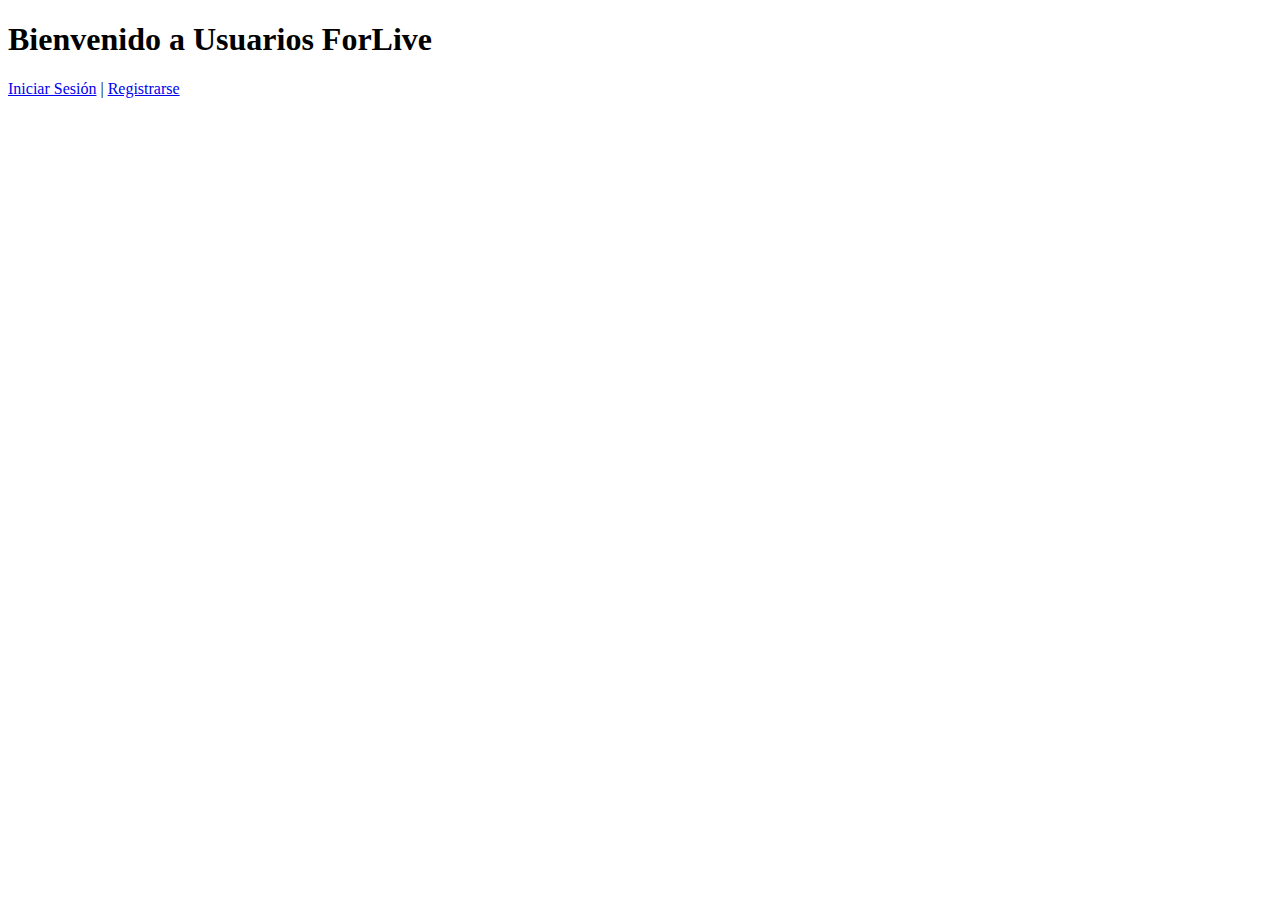
<file: index.html>
<!DOCTYPE html>
<html lang="en">
<head>
    <meta charset="UTF-8">
    <meta name="viewport" content="width=device-width, initial-scale=1.0">
    <title>Usuarios ForLive</title>
</head>
<body>
    <h1>Bienvenido a Usuarios ForLive</h1>
    <a id="inicio_sesion" href="login.php">Iniciar Sesión</a> | 
    <a id="registro" href="registro.php">Registrarse</a>
</body>
</html>
</file>
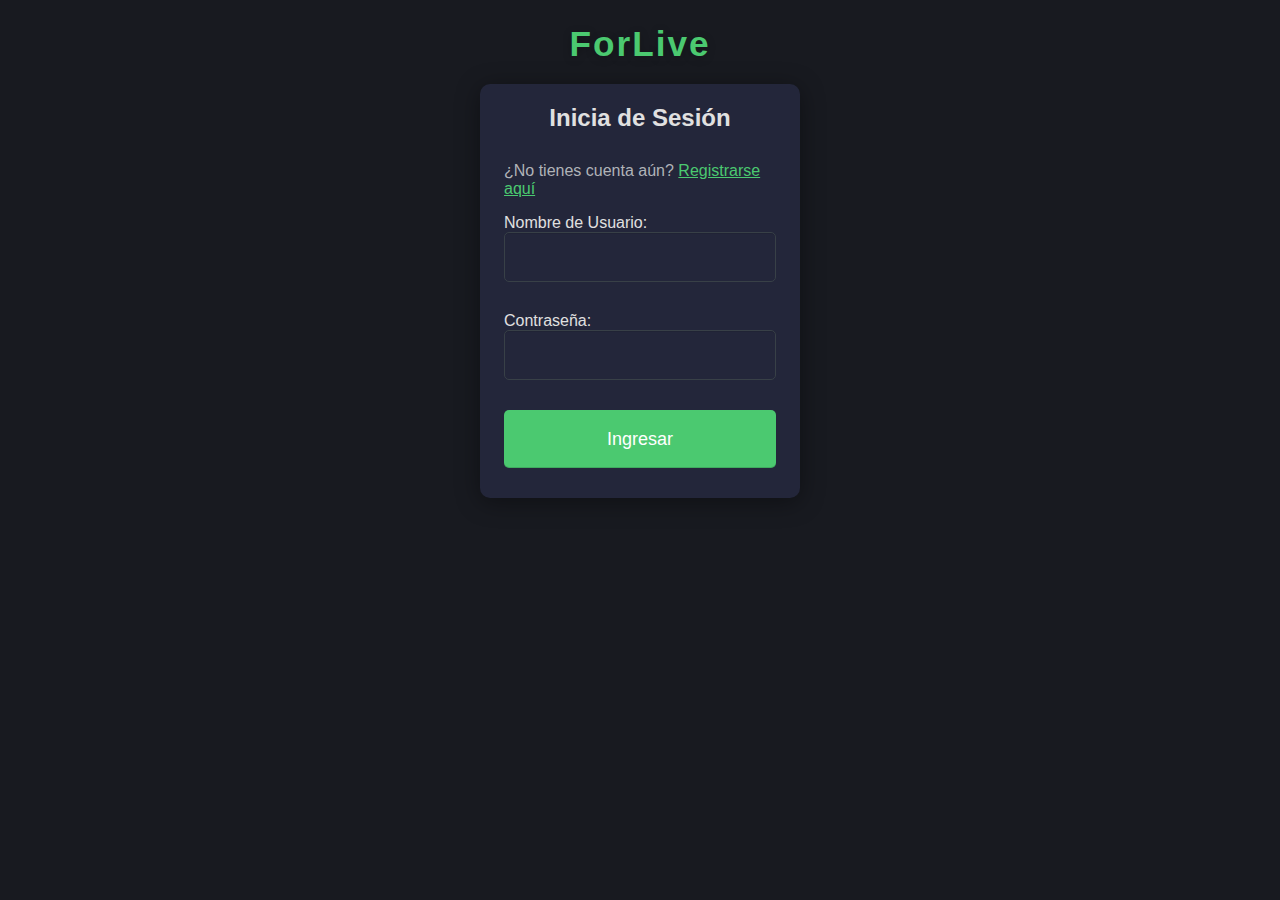
<file: Inicio de Seción.html>
<!DOCTYPE html>
<html lang="es">
<head>
    <meta charset="UTF-8">
    <meta name="viewport" content="width=device-width, initial-scale=1.0">
    <title>Iniciar Sesión</title>
    <link rel="stylesheet" href="css/diseño.css">
</head>
<body>
    <header>
        <h1>ForLive</h1>
    </header>
    <div class="container">
        <h2>Inicia de Sesión</h2>
        <p>¿No tienes cuenta aún? <a id="registro" href="Registro.html">Registrarse aquí</a></p>
        <form action="login.php" method="POST">
            Nombre de Usuario: <input type="text" name="identificador" required><br>
            Contraseña: <input type="password" name="password" required><br>
            <input id="button" type="submit" value="Ingresar">
        </form>
    </div>
</body>
</html>
</file>
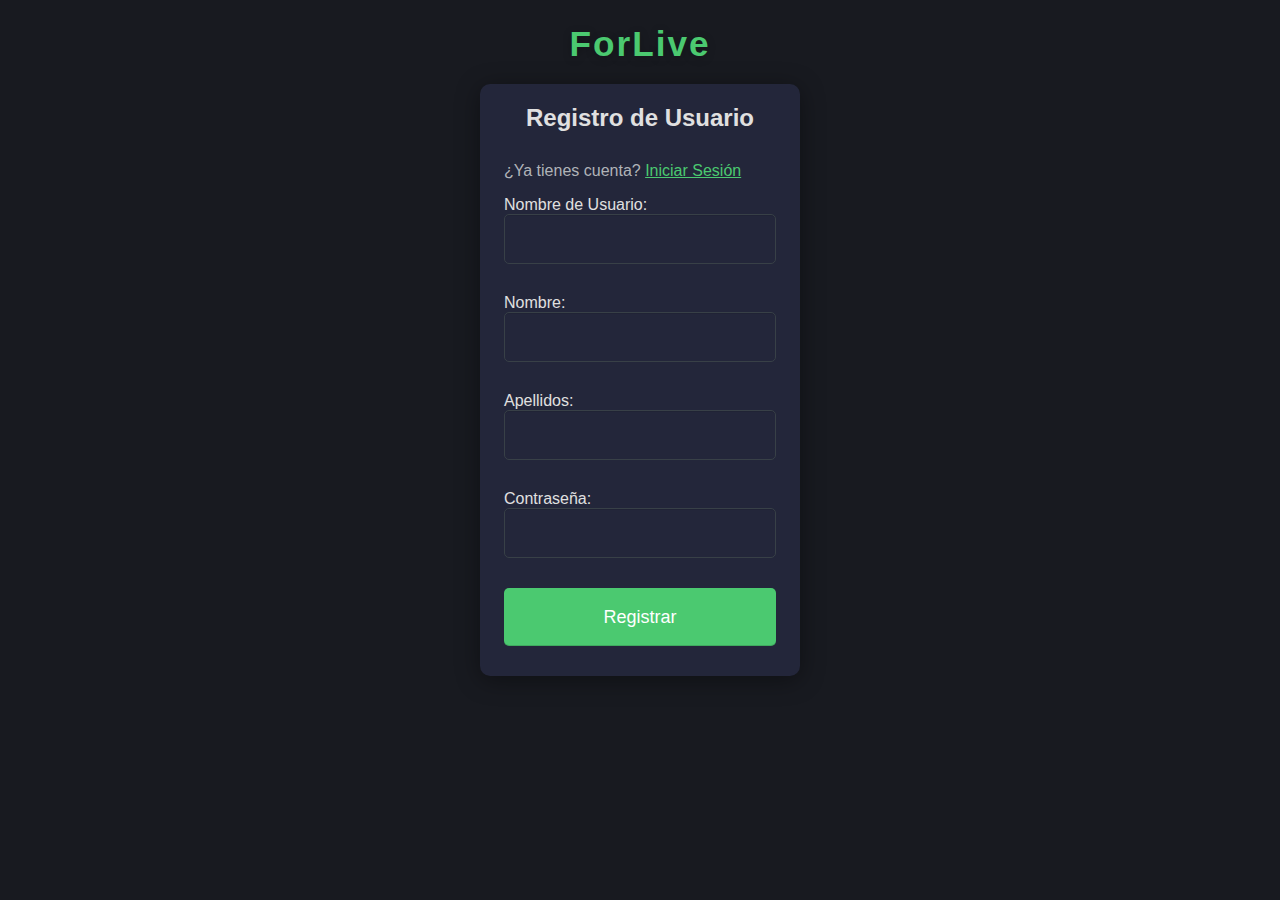
<file: Registro.html>
<!DOCTYPE html>
<html lang="es">
<head>
    <meta charset="UTF-8">
    <meta name="viewport" content="width=device-width, initial-scale=1.0">
    <title>Registro de Usuario</title>
    <link rel="stylesheet" href="css/diseño.css">
</head>
<body>
    <header>
        <h1>ForLive</h1>
    </header>
    <div class="container">
        <h2>Registro de Usuario</h2>
        <p>¿Ya tienes cuenta? <a id="login" href="Inicio de Seción.html">Iniciar Sesión</a></p>
        <form action="registro.php" method="POST">
            Nombre de Usuario: <input type="text" name="identificador" required><br>
            Nombre: <input type="text" name="nombre" required><br>
            Apellidos: <input type="text" name="apellidos" required><br>
            Contraseña: <input type="password" name="password" required><br>
            <input id="button" type="submit" value="Registrar">
        </form>
    </div>
</body>
</html>
</file>
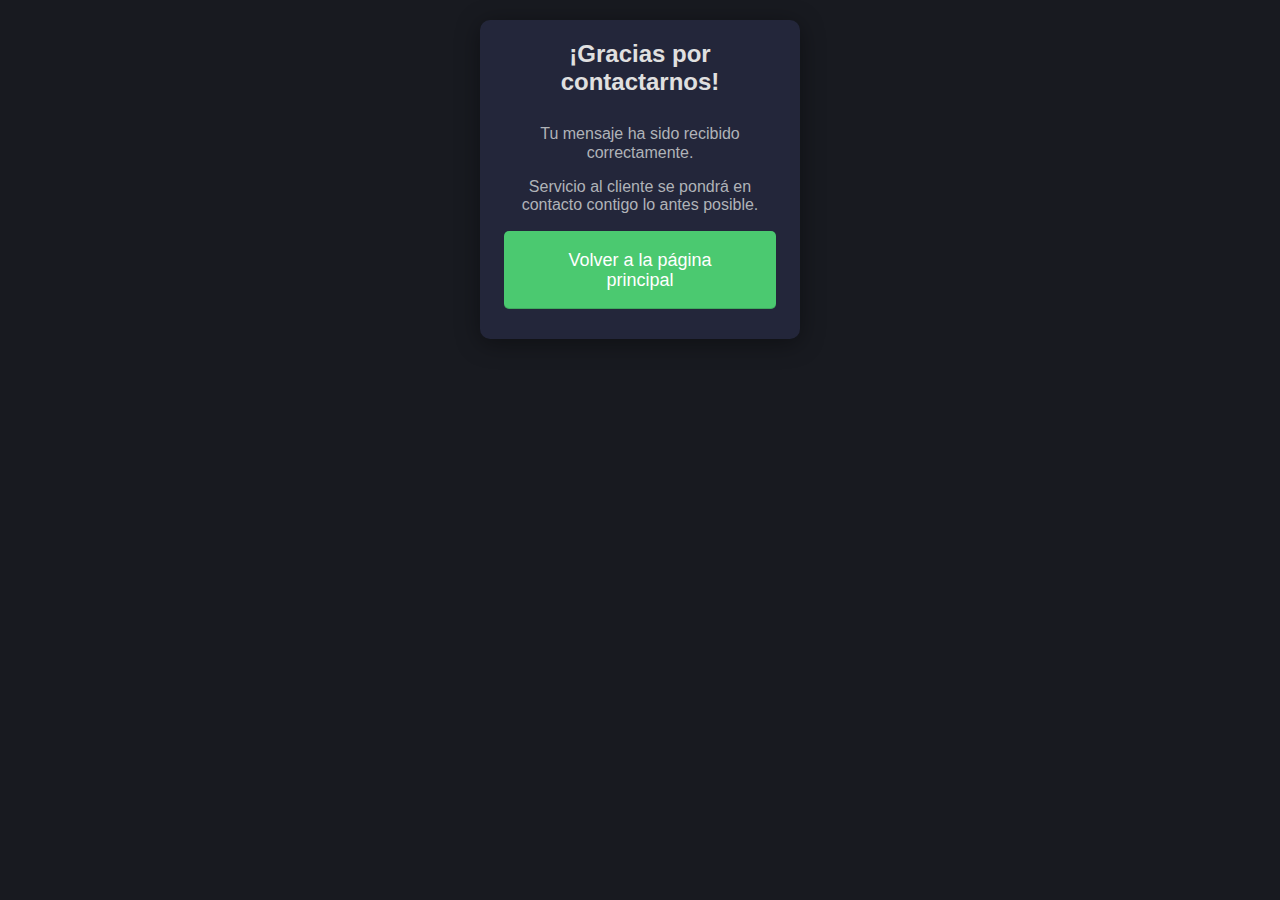
<file: html/Gracias.html>
<!DOCTYPE html>
<html lang="es">
<head>
    <meta charset="UTF-8">
    <meta name="viewport" content="width=device-width, initial-scale=1.0">
    <title>¡Gracias por Contactar!</title>
    <link rel="stylesheet" href="../css/normalize.css">
    <link rel="stylesheet" href="../css/diseño.css">
</head>
<body>
    <div class="container" style="text-align:center;">
        <h2>¡Gracias por contactarnos!</h2>
        <p>Tu mensaje ha sido recibido correctamente.</p>
        <p>Servicio al cliente se pondrá en contacto contigo lo antes posible.</p>
        <button id="button" onclick="window.location.href='Inicio.html'">Volver a la página principal</button>
</file>
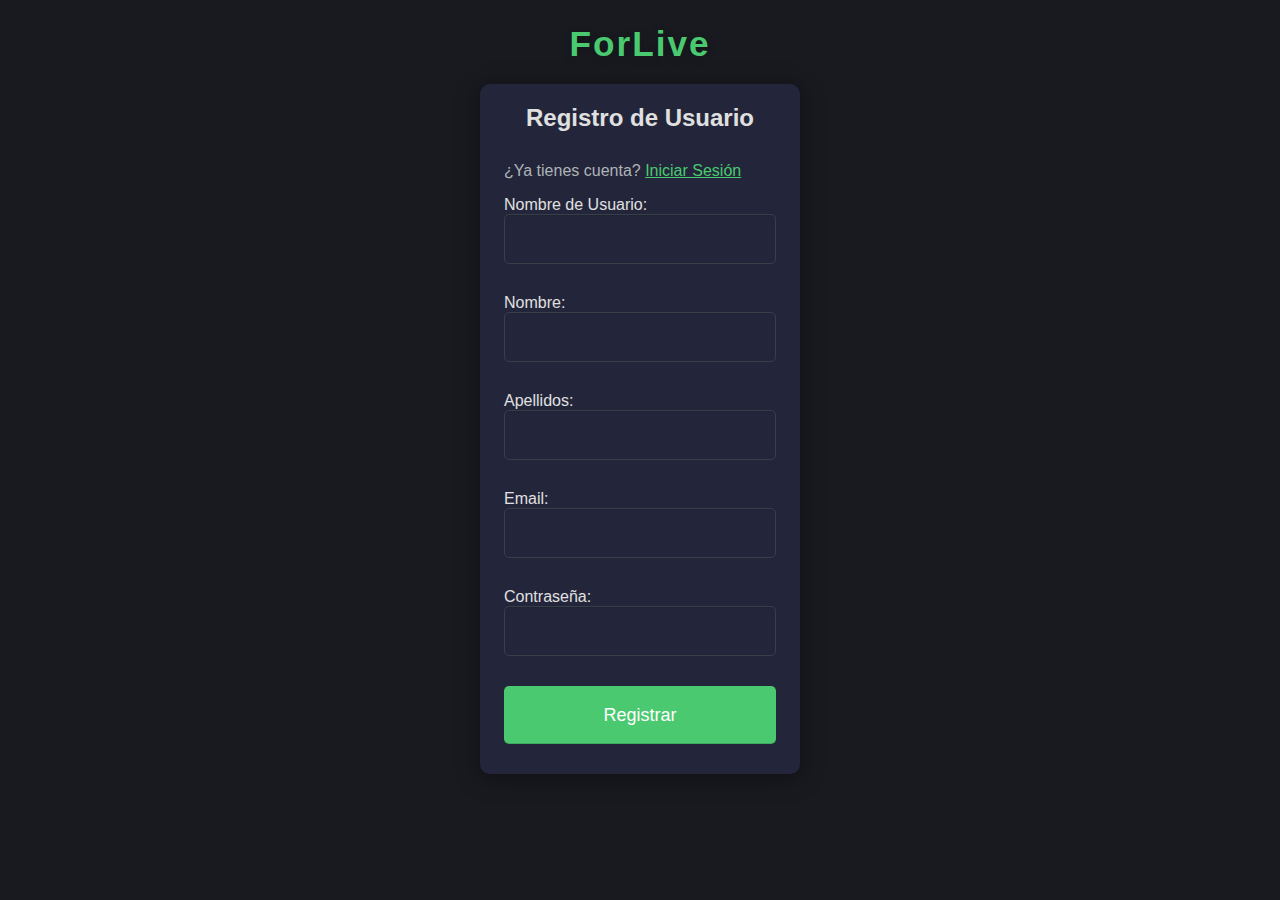
<file: html/Registro.html>
<!DOCTYPE html>
<html lang="es">
<head>
    <meta charset="UTF-8">
    <meta name="viewport" content="width=device-width, initial-scale=1.0">
    <title>Registro de Usuario</title>
    <link rel="stylesheet" href="../css/diseño.css">
</head>
<body>
    <header>
        <h1>ForLive</h1>
    </header>
    <div class="container">
        <h2>Registro de Usuario</h2>
        <p>¿Ya tienes cuenta? <a id="login" href="Inicio de Seción.html">Iniciar Sesión</a></p>
        <form action="../php/registro.php" method="POST">
            Nombre de Usuario: <input type="text" name="identificador" required><br>
            Nombre: <input type="text" name="nombre" required><br>
            Apellidos: <input type="text" name="apellidos" required><br>
            Email: <input type="email" name="email" required><br>
            Contraseña: <input type="password" name="password" required><br>
            <input id="button" type="submit" value="Registrar">
        </form>
    </div>
</body>
</html>
</file>
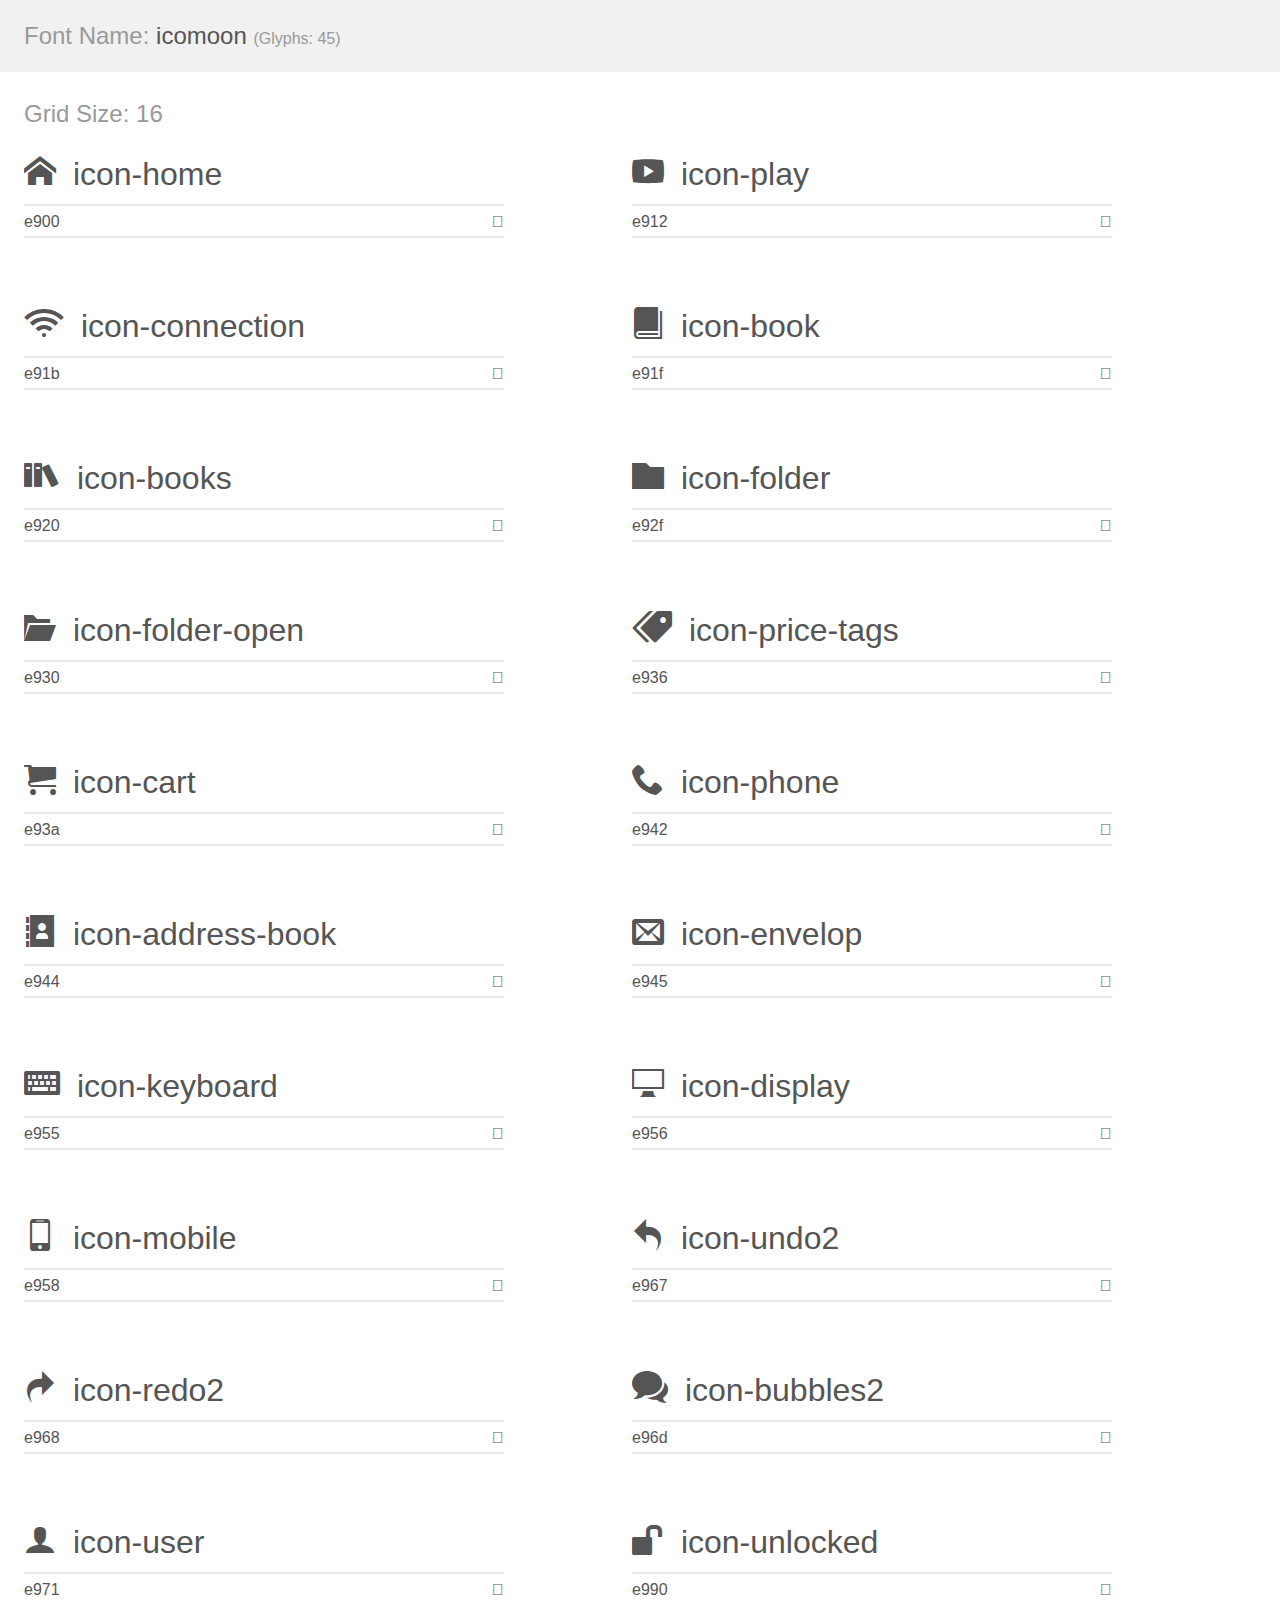
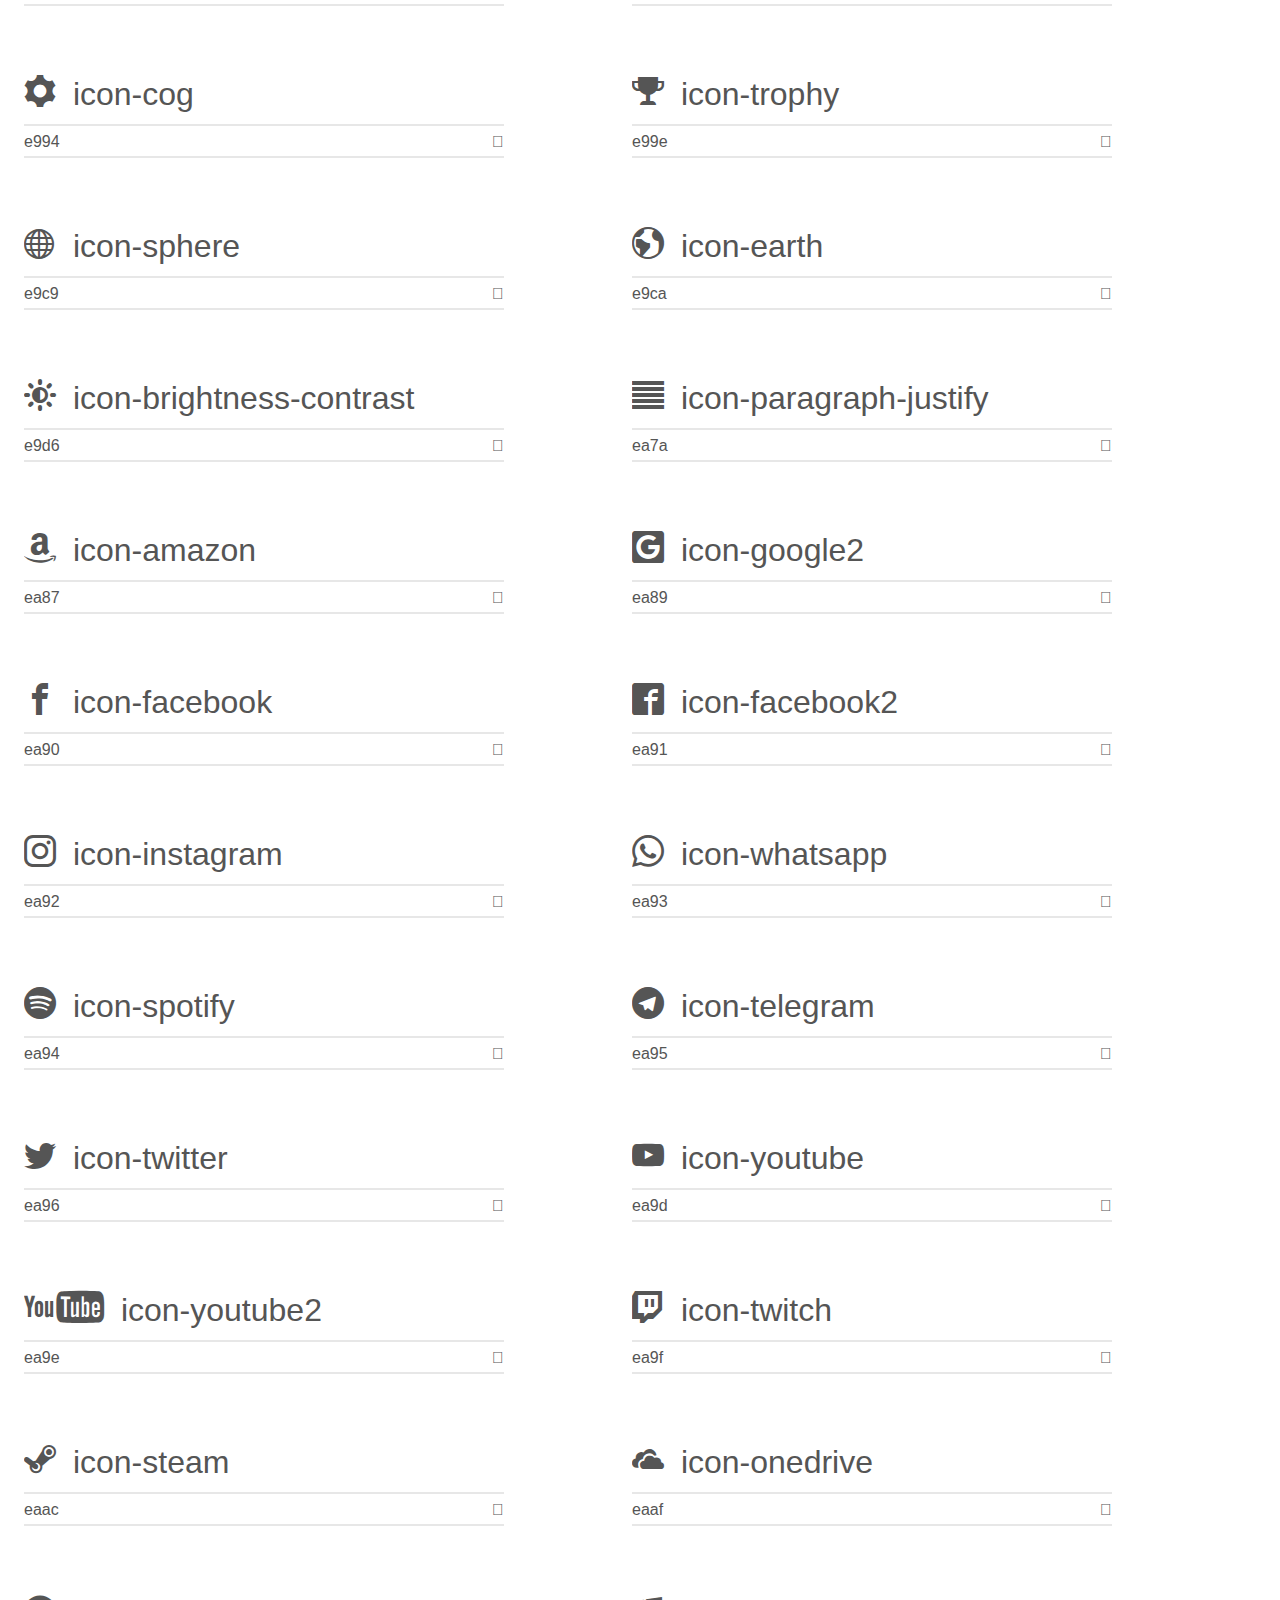
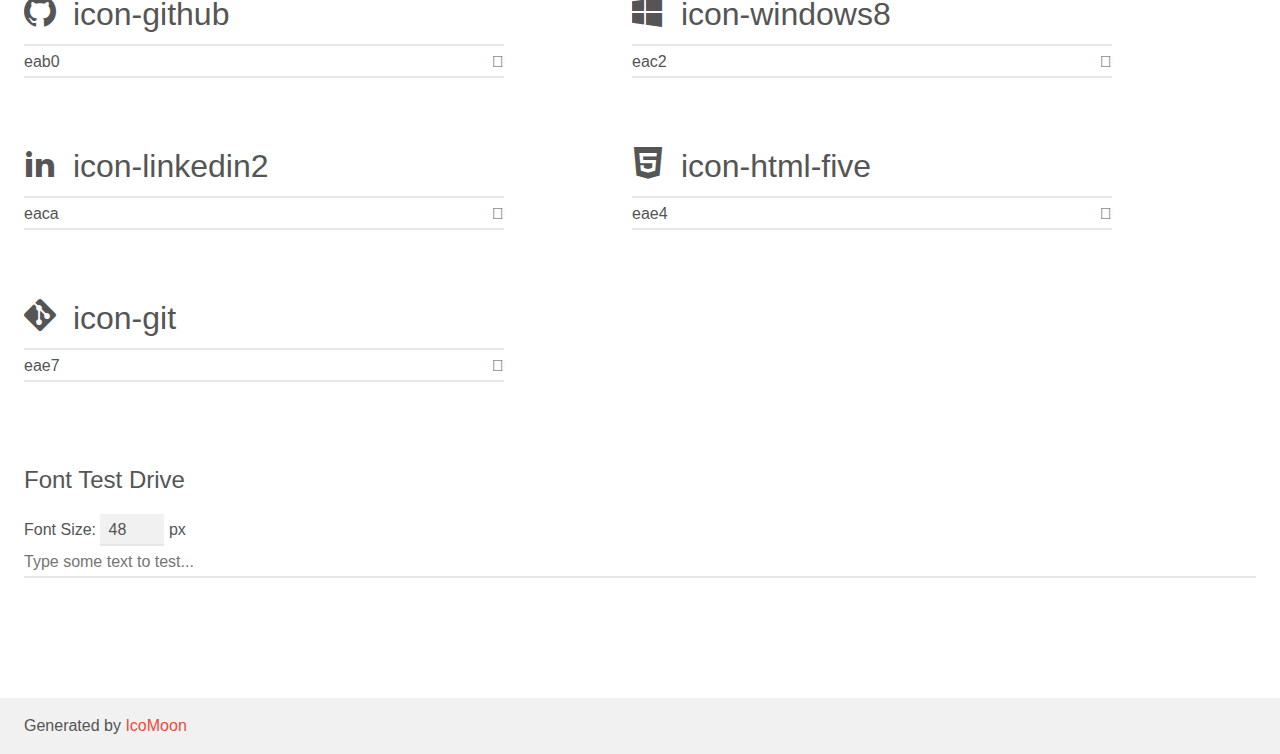
<file: css/icomoon/demo.html>
<!doctype html>
<html>
<head>
    <meta charset="utf-8">
    <title>IcoMoon Demo</title>
    <meta name="description" content="An Icon Font Generated By IcoMoon.io">
    <meta name="viewport" content="width=device-width, initial-scale=1">
    <link rel="stylesheet" href="demo-files/demo.css">
    <link rel="stylesheet" href="style.css"></head>
<body>
    <div class="bgc1 clearfix">
        <h1 class="mhmm mvm"><span class="fgc1">Font Name:</span> icomoon <small class="fgc1">(Glyphs:&nbsp;45)</small></h1>
    </div>
    <div class="clearfix mhl ptl">
        <h1 class="mvm mtn fgc1">Grid Size: 16</h1>
        <div class="glyph fs1">
            <div class="clearfix bshadow0 pbs">
                <span class="icon-home"></span>
                <span class="mls"> icon-home</span>
            </div>
            <fieldset class="fs0 size1of1 clearfix hidden-false">
                <input type="text" readonly value="e900" class="unit size1of2" />
                <input type="text" maxlength="1" readonly value="&#xe900;" class="unitRight size1of2 talign-right" />
            </fieldset>
            <div class="fs0 bshadow0 clearfix hidden-true">
                <span class="unit pvs fgc1">liga: </span>
                <input type="text" readonly value="home, house" class="liga unitRight" />
            </div>
        </div>
        <div class="glyph fs1">
            <div class="clearfix bshadow0 pbs">
                <span class="icon-play"></span>
                <span class="mls"> icon-play</span>
            </div>
            <fieldset class="fs0 size1of1 clearfix hidden-false">
                <input type="text" readonly value="e912" class="unit size1of2" />
                <input type="text" maxlength="1" readonly value="&#xe912;" class="unitRight size1of2 talign-right" />
            </fieldset>
            <div class="fs0 bshadow0 clearfix hidden-true">
                <span class="unit pvs fgc1">liga: </span>
                <input type="text" readonly value="play, video" class="liga unitRight" />
            </div>
        </div>
        <div class="glyph fs1">
            <div class="clearfix bshadow0 pbs">
                <span class="icon-connection"></span>
                <span class="mls"> icon-connection</span>
            </div>
            <fieldset class="fs0 size1of1 clearfix hidden-false">
                <input type="text" readonly value="e91b" class="unit size1of2" />
                <input type="text" maxlength="1" readonly value="&#xe91b;" class="unitRight size1of2 talign-right" />
            </fieldset>
            <div class="fs0 bshadow0 clearfix hidden-true">
                <span class="unit pvs fgc1">liga: </span>
                <input type="text" readonly value="connection, wifi" class="liga unitRight" />
            </div>
        </div>
        <div class="glyph fs1">
            <div class="clearfix bshadow0 pbs">
                <span class="icon-book"></span>
                <span class="mls"> icon-book</span>
            </div>
            <fieldset class="fs0 size1of1 clearfix hidden-false">
                <input type="text" readonly value="e91f" class="unit size1of2" />
                <input type="text" maxlength="1" readonly value="&#xe91f;" class="unitRight size1of2 talign-right" />
            </fieldset>
            <div class="fs0 bshadow0 clearfix hidden-true">
                <span class="unit pvs fgc1">liga: </span>
                <input type="text" readonly value="book, read" class="liga unitRight" />
            </div>
        </div>
        <div class="glyph fs1">
            <div class="clearfix bshadow0 pbs">
                <span class="icon-books"></span>
                <span class="mls"> icon-books</span>
            </div>
            <fieldset class="fs0 size1of1 clearfix hidden-false">
                <input type="text" readonly value="e920" class="unit size1of2" />
                <input type="text" maxlength="1" readonly value="&#xe920;" class="unitRight size1of2 talign-right" />
            </fieldset>
            <div class="fs0 bshadow0 clearfix hidden-true">
                <span class="unit pvs fgc1">liga: </span>
                <input type="text" readonly value="books, library" class="liga unitRight" />
            </div>
        </div>
        <div class="glyph fs1">
            <div class="clearfix bshadow0 pbs">
                <span class="icon-folder"></span>
                <span class="mls"> icon-folder</span>
            </div>
            <fieldset class="fs0 size1of1 clearfix hidden-false">
                <input type="text" readonly value="e92f" class="unit size1of2" />
                <input type="text" maxlength="1" readonly value="&#xe92f;" class="unitRight size1of2 talign-right" />
            </fieldset>
            <div class="fs0 bshadow0 clearfix hidden-true">
                <span class="unit pvs fgc1">liga: </span>
                <input type="text" readonly value="folder, directory" class="liga unitRight" />
            </div>
        </div>
        <div class="glyph fs1">
            <div class="clearfix bshadow0 pbs">
                <span class="icon-folder-open"></span>
                <span class="mls"> icon-folder-open</span>
            </div>
            <fieldset class="fs0 size1of1 clearfix hidden-false">
                <input type="text" readonly value="e930" class="unit size1of2" />
                <input type="text" maxlength="1" readonly value="&#xe930;" class="unitRight size1of2 talign-right" />
            </fieldset>
            <div class="fs0 bshadow0 clearfix hidden-true">
                <span class="unit pvs fgc1">liga: </span>
                <input type="text" readonly value="folder-open, directory2" class="liga unitRight" />
            </div>
        </div>
        <div class="glyph fs1">
            <div class="clearfix bshadow0 pbs">
                <span class="icon-price-tags"></span>
                <span class="mls"> icon-price-tags</span>
            </div>
            <fieldset class="fs0 size1of1 clearfix hidden-false">
                <input type="text" readonly value="e936" class="unit size1of2" />
                <input type="text" maxlength="1" readonly value="&#xe936;" class="unitRight size1of2 talign-right" />
            </fieldset>
            <div class="fs0 bshadow0 clearfix hidden-true">
                <span class="unit pvs fgc1">liga: </span>
                <input type="text" readonly value="price-tags" class="liga unitRight" />
            </div>
        </div>
        <div class="glyph fs1">
            <div class="clearfix bshadow0 pbs">
                <span class="icon-cart"></span>
                <span class="mls"> icon-cart</span>
            </div>
            <fieldset class="fs0 size1of1 clearfix hidden-false">
                <input type="text" readonly value="e93a" class="unit size1of2" />
                <input type="text" maxlength="1" readonly value="&#xe93a;" class="unitRight size1of2 talign-right" />
            </fieldset>
            <div class="fs0 bshadow0 clearfix hidden-true">
                <span class="unit pvs fgc1">liga: </span>
                <input type="text" readonly value="cart, purchase" class="liga unitRight" />
            </div>
        </div>
        <div class="glyph fs1">
            <div class="clearfix bshadow0 pbs">
                <span class="icon-phone"></span>
                <span class="mls"> icon-phone</span>
            </div>
            <fieldset class="fs0 size1of1 clearfix hidden-false">
                <input type="text" readonly value="e942" class="unit size1of2" />
                <input type="text" maxlength="1" readonly value="&#xe942;" class="unitRight size1of2 talign-right" />
            </fieldset>
            <div class="fs0 bshadow0 clearfix hidden-true">
                <span class="unit pvs fgc1">liga: </span>
                <input type="text" readonly value="phone, telephone" class="liga unitRight" />
            </div>
        </div>
        <div class="glyph fs1">
            <div class="clearfix bshadow0 pbs">
                <span class="icon-address-book"></span>
                <span class="mls"> icon-address-book</span>
            </div>
            <fieldset class="fs0 size1of1 clearfix hidden-false">
                <input type="text" readonly value="e944" class="unit size1of2" />
                <input type="text" maxlength="1" readonly value="&#xe944;" class="unitRight size1of2 talign-right" />
            </fieldset>
            <div class="fs0 bshadow0 clearfix hidden-true">
                <span class="unit pvs fgc1">liga: </span>
                <input type="text" readonly value="address-book, contact" class="liga unitRight" />
            </div>
        </div>
        <div class="glyph fs1">
            <div class="clearfix bshadow0 pbs">
                <span class="icon-envelop"></span>
                <span class="mls"> icon-envelop</span>
            </div>
            <fieldset class="fs0 size1of1 clearfix hidden-false">
                <input type="text" readonly value="e945" class="unit size1of2" />
                <input type="text" maxlength="1" readonly value="&#xe945;" class="unitRight size1of2 talign-right" />
            </fieldset>
            <div class="fs0 bshadow0 clearfix hidden-true">
                <span class="unit pvs fgc1">liga: </span>
                <input type="text" readonly value="envelop, mail" class="liga unitRight" />
            </div>
        </div>
        <div class="glyph fs1">
            <div class="clearfix bshadow0 pbs">
                <span class="icon-keyboard"></span>
                <span class="mls"> icon-keyboard</span>
            </div>
            <fieldset class="fs0 size1of1 clearfix hidden-false">
                <input type="text" readonly value="e955" class="unit size1of2" />
                <input type="text" maxlength="1" readonly value="&#xe955;" class="unitRight size1of2 talign-right" />
            </fieldset>
            <div class="fs0 bshadow0 clearfix hidden-true">
                <span class="unit pvs fgc1">liga: </span>
                <input type="text" readonly value="keyboard, typing" class="liga unitRight" />
            </div>
        </div>
        <div class="glyph fs1">
            <div class="clearfix bshadow0 pbs">
                <span class="icon-display"></span>
                <span class="mls"> icon-display</span>
            </div>
            <fieldset class="fs0 size1of1 clearfix hidden-false">
                <input type="text" readonly value="e956" class="unit size1of2" />
                <input type="text" maxlength="1" readonly value="&#xe956;" class="unitRight size1of2 talign-right" />
            </fieldset>
            <div class="fs0 bshadow0 clearfix hidden-true">
                <span class="unit pvs fgc1">liga: </span>
                <input type="text" readonly value="display, screen" class="liga unitRight" />
            </div>
        </div>
        <div class="glyph fs1">
            <div class="clearfix bshadow0 pbs">
                <span class="icon-mobile"></span>
                <span class="mls"> icon-mobile</span>
            </div>
            <fieldset class="fs0 size1of1 clearfix hidden-false">
                <input type="text" readonly value="e958" class="unit size1of2" />
                <input type="text" maxlength="1" readonly value="&#xe958;" class="unitRight size1of2 talign-right" />
            </fieldset>
            <div class="fs0 bshadow0 clearfix hidden-true">
                <span class="unit pvs fgc1">liga: </span>
                <input type="text" readonly value="mobile, cell-phone" class="liga unitRight" />
            </div>
        </div>
        <div class="glyph fs1">
            <div class="clearfix bshadow0 pbs">
                <span class="icon-undo2"></span>
                <span class="mls"> icon-undo2</span>
            </div>
            <fieldset class="fs0 size1of1 clearfix hidden-false">
                <input type="text" readonly value="e967" class="unit size1of2" />
                <input type="text" maxlength="1" readonly value="&#xe967;" class="unitRight size1of2 talign-right" />
            </fieldset>
            <div class="fs0 bshadow0 clearfix hidden-true">
                <span class="unit pvs fgc1">liga: </span>
                <input type="text" readonly value="undo2, left" class="liga unitRight" />
            </div>
        </div>
        <div class="glyph fs1">
            <div class="clearfix bshadow0 pbs">
                <span class="icon-redo2"></span>
                <span class="mls"> icon-redo2</span>
            </div>
            <fieldset class="fs0 size1of1 clearfix hidden-false">
                <input type="text" readonly value="e968" class="unit size1of2" />
                <input type="text" maxlength="1" readonly value="&#xe968;" class="unitRight size1of2 talign-right" />
            </fieldset>
            <div class="fs0 bshadow0 clearfix hidden-true">
                <span class="unit pvs fgc1">liga: </span>
                <input type="text" readonly value="redo2, right" class="liga unitRight" />
            </div>
        </div>
        <div class="glyph fs1">
            <div class="clearfix bshadow0 pbs">
                <span class="icon-bubbles2"></span>
                <span class="mls"> icon-bubbles2</span>
            </div>
            <fieldset class="fs0 size1of1 clearfix hidden-false">
                <input type="text" readonly value="e96d" class="unit size1of2" />
                <input type="text" maxlength="1" readonly value="&#xe96d;" class="unitRight size1of2 talign-right" />
            </fieldset>
            <div class="fs0 bshadow0 clearfix hidden-true">
                <span class="unit pvs fgc1">liga: </span>
                <input type="text" readonly value="bubbles2, comments2" class="liga unitRight" />
            </div>
        </div>
        <div class="glyph fs1">
            <div class="clearfix bshadow0 pbs">
                <span class="icon-user"></span>
                <span class="mls"> icon-user</span>
            </div>
            <fieldset class="fs0 size1of1 clearfix hidden-false">
                <input type="text" readonly value="e971" class="unit size1of2" />
                <input type="text" maxlength="1" readonly value="&#xe971;" class="unitRight size1of2 talign-right" />
            </fieldset>
            <div class="fs0 bshadow0 clearfix hidden-true">
                <span class="unit pvs fgc1">liga: </span>
                <input type="text" readonly value="user, profile2" class="liga unitRight" />
            </div>
        </div>
        <div class="glyph fs1">
            <div class="clearfix bshadow0 pbs">
                <span class="icon-unlocked"></span>
                <span class="mls"> icon-unlocked</span>
            </div>
            <fieldset class="fs0 size1of1 clearfix hidden-false">
                <input type="text" readonly value="e990" class="unit size1of2" />
                <input type="text" maxlength="1" readonly value="&#xe990;" class="unitRight size1of2 talign-right" />
            </fieldset>
            <div class="fs0 bshadow0 clearfix hidden-true">
                <span class="unit pvs fgc1">liga: </span>
                <input type="text" readonly value="unlocked, lock-open" class="liga unitRight" />
            </div>
        </div>
        <div class="glyph fs1">
            <div class="clearfix bshadow0 pbs">
                <span class="icon-cog"></span>
                <span class="mls"> icon-cog</span>
            </div>
            <fieldset class="fs0 size1of1 clearfix hidden-false">
                <input type="text" readonly value="e994" class="unit size1of2" />
                <input type="text" maxlength="1" readonly value="&#xe994;" class="unitRight size1of2 talign-right" />
            </fieldset>
            <div class="fs0 bshadow0 clearfix hidden-true">
                <span class="unit pvs fgc1">liga: </span>
                <input type="text" readonly value="cog, gear" class="liga unitRight" />
            </div>
        </div>
        <div class="glyph fs1">
            <div class="clearfix bshadow0 pbs">
                <span class="icon-trophy"></span>
                <span class="mls"> icon-trophy</span>
            </div>
            <fieldset class="fs0 size1of1 clearfix hidden-false">
                <input type="text" readonly value="e99e" class="unit size1of2" />
                <input type="text" maxlength="1" readonly value="&#xe99e;" class="unitRight size1of2 talign-right" />
            </fieldset>
            <div class="fs0 bshadow0 clearfix hidden-true">
                <span class="unit pvs fgc1">liga: </span>
                <input type="text" readonly value="trophy, cup" class="liga unitRight" />
            </div>
        </div>
        <div class="glyph fs1">
            <div class="clearfix bshadow0 pbs">
                <span class="icon-sphere"></span>
                <span class="mls"> icon-sphere</span>
            </div>
            <fieldset class="fs0 size1of1 clearfix hidden-false">
                <input type="text" readonly value="e9c9" class="unit size1of2" />
                <input type="text" maxlength="1" readonly value="&#xe9c9;" class="unitRight size1of2 talign-right" />
            </fieldset>
            <div class="fs0 bshadow0 clearfix hidden-true">
                <span class="unit pvs fgc1">liga: </span>
                <input type="text" readonly value="sphere, globe" class="liga unitRight" />
            </div>
        </div>
        <div class="glyph fs1">
            <div class="clearfix bshadow0 pbs">
                <span class="icon-earth"></span>
                <span class="mls"> icon-earth</span>
            </div>
            <fieldset class="fs0 size1of1 clearfix hidden-false">
                <input type="text" readonly value="e9ca" class="unit size1of2" />
                <input type="text" maxlength="1" readonly value="&#xe9ca;" class="unitRight size1of2 talign-right" />
            </fieldset>
            <div class="fs0 bshadow0 clearfix hidden-true">
                <span class="unit pvs fgc1">liga: </span>
                <input type="text" readonly value="earth, globe2" class="liga unitRight" />
            </div>
        </div>
        <div class="glyph fs1">
            <div class="clearfix bshadow0 pbs">
                <span class="icon-brightness-contrast"></span>
                <span class="mls"> icon-brightness-contrast</span>
            </div>
            <fieldset class="fs0 size1of1 clearfix hidden-false">
                <input type="text" readonly value="e9d6" class="unit size1of2" />
                <input type="text" maxlength="1" readonly value="&#xe9d6;" class="unitRight size1of2 talign-right" />
            </fieldset>
            <div class="fs0 bshadow0 clearfix hidden-true">
                <span class="unit pvs fgc1">liga: </span>
                <input type="text" readonly value="brightness-contrast" class="liga unitRight" />
            </div>
        </div>
        <div class="glyph fs1">
            <div class="clearfix bshadow0 pbs">
                <span class="icon-paragraph-justify"></span>
                <span class="mls"> icon-paragraph-justify</span>
            </div>
            <fieldset class="fs0 size1of1 clearfix hidden-false">
                <input type="text" readonly value="ea7a" class="unit size1of2" />
                <input type="text" maxlength="1" readonly value="&#xea7a;" class="unitRight size1of2 talign-right" />
            </fieldset>
            <div class="fs0 bshadow0 clearfix hidden-true">
                <span class="unit pvs fgc1">liga: </span>
                <input type="text" readonly value="paragraph-justify, wysiwyg28" class="liga unitRight" />
            </div>
        </div>
        <div class="glyph fs1">
            <div class="clearfix bshadow0 pbs">
                <span class="icon-amazon"></span>
                <span class="mls"> icon-amazon</span>
            </div>
            <fieldset class="fs0 size1of1 clearfix hidden-false">
                <input type="text" readonly value="ea87" class="unit size1of2" />
                <input type="text" maxlength="1" readonly value="&#xea87;" class="unitRight size1of2 talign-right" />
            </fieldset>
            <div class="fs0 bshadow0 clearfix hidden-true">
                <span class="unit pvs fgc1">liga: </span>
                <input type="text" readonly value="amazon, brand" class="liga unitRight" />
            </div>
        </div>
        <div class="glyph fs1">
            <div class="clearfix bshadow0 pbs">
                <span class="icon-google2"></span>
                <span class="mls"> icon-google2</span>
            </div>
            <fieldset class="fs0 size1of1 clearfix hidden-false">
                <input type="text" readonly value="ea89" class="unit size1of2" />
                <input type="text" maxlength="1" readonly value="&#xea89;" class="unitRight size1of2 talign-right" />
            </fieldset>
            <div class="fs0 bshadow0 clearfix hidden-true">
                <span class="unit pvs fgc1">liga: </span>
                <input type="text" readonly value="google2, brand3" class="liga unitRight" />
            </div>
        </div>
        <div class="glyph fs1">
            <div class="clearfix bshadow0 pbs">
                <span class="icon-facebook"></span>
                <span class="mls"> icon-facebook</span>
            </div>
            <fieldset class="fs0 size1of1 clearfix hidden-false">
                <input type="text" readonly value="ea90" class="unit size1of2" />
                <input type="text" maxlength="1" readonly value="&#xea90;" class="unitRight size1of2 talign-right" />
            </fieldset>
            <div class="fs0 bshadow0 clearfix hidden-true">
                <span class="unit pvs fgc1">liga: </span>
                <input type="text" readonly value="facebook, brand10" class="liga unitRight" />
            </div>
        </div>
        <div class="glyph fs1">
            <div class="clearfix bshadow0 pbs">
                <span class="icon-facebook2"></span>
                <span class="mls"> icon-facebook2</span>
            </div>
            <fieldset class="fs0 size1of1 clearfix hidden-false">
                <input type="text" readonly value="ea91" class="unit size1of2" />
                <input type="text" maxlength="1" readonly value="&#xea91;" class="unitRight size1of2 talign-right" />
            </fieldset>
            <div class="fs0 bshadow0 clearfix hidden-true">
                <span class="unit pvs fgc1">liga: </span>
                <input type="text" readonly value="facebook2, brand11" class="liga unitRight" />
            </div>
        </div>
        <div class="glyph fs1">
            <div class="clearfix bshadow0 pbs">
                <span class="icon-instagram"></span>
                <span class="mls"> icon-instagram</span>
            </div>
            <fieldset class="fs0 size1of1 clearfix hidden-false">
                <input type="text" readonly value="ea92" class="unit size1of2" />
                <input type="text" maxlength="1" readonly value="&#xea92;" class="unitRight size1of2 talign-right" />
            </fieldset>
            <div class="fs0 bshadow0 clearfix hidden-true">
                <span class="unit pvs fgc1">liga: </span>
                <input type="text" readonly value="instagram, brand12" class="liga unitRight" />
            </div>
        </div>
        <div class="glyph fs1">
            <div class="clearfix bshadow0 pbs">
                <span class="icon-whatsapp"></span>
                <span class="mls"> icon-whatsapp</span>
            </div>
            <fieldset class="fs0 size1of1 clearfix hidden-false">
                <input type="text" readonly value="ea93" class="unit size1of2" />
                <input type="text" maxlength="1" readonly value="&#xea93;" class="unitRight size1of2 talign-right" />
            </fieldset>
            <div class="fs0 bshadow0 clearfix hidden-true">
                <span class="unit pvs fgc1">liga: </span>
                <input type="text" readonly value="whatsapp, brand13" class="liga unitRight" />
            </div>
        </div>
        <div class="glyph fs1">
            <div class="clearfix bshadow0 pbs">
                <span class="icon-spotify"></span>
                <span class="mls"> icon-spotify</span>
            </div>
            <fieldset class="fs0 size1of1 clearfix hidden-false">
                <input type="text" readonly value="ea94" class="unit size1of2" />
                <input type="text" maxlength="1" readonly value="&#xea94;" class="unitRight size1of2 talign-right" />
            </fieldset>
            <div class="fs0 bshadow0 clearfix hidden-true">
                <span class="unit pvs fgc1">liga: </span>
                <input type="text" readonly value="spotify, brand14" class="liga unitRight" />
            </div>
        </div>
        <div class="glyph fs1">
            <div class="clearfix bshadow0 pbs">
                <span class="icon-telegram"></span>
                <span class="mls"> icon-telegram</span>
            </div>
            <fieldset class="fs0 size1of1 clearfix hidden-false">
                <input type="text" readonly value="ea95" class="unit size1of2" />
                <input type="text" maxlength="1" readonly value="&#xea95;" class="unitRight size1of2 talign-right" />
            </fieldset>
            <div class="fs0 bshadow0 clearfix hidden-true">
                <span class="unit pvs fgc1">liga: </span>
                <input type="text" readonly value="telegram, brand15" class="liga unitRight" />
            </div>
        </div>
        <div class="glyph fs1">
            <div class="clearfix bshadow0 pbs">
                <span class="icon-twitter"></span>
                <span class="mls"> icon-twitter</span>
            </div>
            <fieldset class="fs0 size1of1 clearfix hidden-false">
                <input type="text" readonly value="ea96" class="unit size1of2" />
                <input type="text" maxlength="1" readonly value="&#xea96;" class="unitRight size1of2 talign-right" />
            </fieldset>
            <div class="fs0 bshadow0 clearfix hidden-true">
                <span class="unit pvs fgc1">liga: </span>
                <input type="text" readonly value="twitter, brand16" class="liga unitRight" />
            </div>
        </div>
        <div class="glyph fs1">
            <div class="clearfix bshadow0 pbs">
                <span class="icon-youtube"></span>
                <span class="mls"> icon-youtube</span>
            </div>
            <fieldset class="fs0 size1of1 clearfix hidden-false">
                <input type="text" readonly value="ea9d" class="unit size1of2" />
                <input type="text" maxlength="1" readonly value="&#xea9d;" class="unitRight size1of2 talign-right" />
            </fieldset>
            <div class="fs0 bshadow0 clearfix hidden-true">
                <span class="unit pvs fgc1">liga: </span>
                <input type="text" readonly value="youtube, brand21" class="liga unitRight" />
            </div>
        </div>
        <div class="glyph fs1">
            <div class="clearfix bshadow0 pbs">
                <span class="icon-youtube2"></span>
                <span class="mls"> icon-youtube2</span>
            </div>
            <fieldset class="fs0 size1of1 clearfix hidden-false">
                <input type="text" readonly value="ea9e" class="unit size1of2" />
                <input type="text" maxlength="1" readonly value="&#xea9e;" class="unitRight size1of2 talign-right" />
            </fieldset>
            <div class="fs0 bshadow0 clearfix hidden-true">
                <span class="unit pvs fgc1">liga: </span>
                <input type="text" readonly value="youtube2, brand22" class="liga unitRight" />
            </div>
        </div>
        <div class="glyph fs1">
            <div class="clearfix bshadow0 pbs">
                <span class="icon-twitch"></span>
                <span class="mls"> icon-twitch</span>
            </div>
            <fieldset class="fs0 size1of1 clearfix hidden-false">
                <input type="text" readonly value="ea9f" class="unit size1of2" />
                <input type="text" maxlength="1" readonly value="&#xea9f;" class="unitRight size1of2 talign-right" />
            </fieldset>
            <div class="fs0 bshadow0 clearfix hidden-true">
                <span class="unit pvs fgc1">liga: </span>
                <input type="text" readonly value="twitch, brand23" class="liga unitRight" />
            </div>
        </div>
        <div class="glyph fs1">
            <div class="clearfix bshadow0 pbs">
                <span class="icon-steam"></span>
                <span class="mls"> icon-steam</span>
            </div>
            <fieldset class="fs0 size1of1 clearfix hidden-false">
                <input type="text" readonly value="eaac" class="unit size1of2" />
                <input type="text" maxlength="1" readonly value="&#xeaac;" class="unitRight size1of2 talign-right" />
            </fieldset>
            <div class="fs0 bshadow0 clearfix hidden-true">
                <span class="unit pvs fgc1">liga: </span>
                <input type="text" readonly value="steam, brand36" class="liga unitRight" />
            </div>
        </div>
        <div class="glyph fs1">
            <div class="clearfix bshadow0 pbs">
                <span class="icon-onedrive"></span>
                <span class="mls"> icon-onedrive</span>
            </div>
            <fieldset class="fs0 size1of1 clearfix hidden-false">
                <input type="text" readonly value="eaaf" class="unit size1of2" />
                <input type="text" maxlength="1" readonly value="&#xeaaf;" class="unitRight size1of2 talign-right" />
            </fieldset>
            <div class="fs0 bshadow0 clearfix hidden-true">
                <span class="unit pvs fgc1">liga: </span>
                <input type="text" readonly value="onedrive, brand39" class="liga unitRight" />
            </div>
        </div>
        <div class="glyph fs1">
            <div class="clearfix bshadow0 pbs">
                <span class="icon-github"></span>
                <span class="mls"> icon-github</span>
            </div>
            <fieldset class="fs0 size1of1 clearfix hidden-false">
                <input type="text" readonly value="eab0" class="unit size1of2" />
                <input type="text" maxlength="1" readonly value="&#xeab0;" class="unitRight size1of2 talign-right" />
            </fieldset>
            <div class="fs0 bshadow0 clearfix hidden-true">
                <span class="unit pvs fgc1">liga: </span>
                <input type="text" readonly value="github, brand40" class="liga unitRight" />
            </div>
        </div>
        <div class="glyph fs1">
            <div class="clearfix bshadow0 pbs">
                <span class="icon-windows8"></span>
                <span class="mls"> icon-windows8</span>
            </div>
            <fieldset class="fs0 size1of1 clearfix hidden-false">
                <input type="text" readonly value="eac2" class="unit size1of2" />
                <input type="text" maxlength="1" readonly value="&#xeac2;" class="unitRight size1of2 talign-right" />
            </fieldset>
            <div class="fs0 bshadow0 clearfix hidden-true">
                <span class="unit pvs fgc1">liga: </span>
                <input type="text" readonly value="windows8, brand57" class="liga unitRight" />
            </div>
        </div>
        <div class="glyph fs1">
            <div class="clearfix bshadow0 pbs">
                <span class="icon-linkedin2"></span>
                <span class="mls"> icon-linkedin2</span>
            </div>
            <fieldset class="fs0 size1of1 clearfix hidden-false">
                <input type="text" readonly value="eaca" class="unit size1of2" />
                <input type="text" maxlength="1" readonly value="&#xeaca;" class="unitRight size1of2 talign-right" />
            </fieldset>
            <div class="fs0 bshadow0 clearfix hidden-true">
                <span class="unit pvs fgc1">liga: </span>
                <input type="text" readonly value="linkedin2, brand65" class="liga unitRight" />
            </div>
        </div>
        <div class="glyph fs1">
            <div class="clearfix bshadow0 pbs">
                <span class="icon-html-five"></span>
                <span class="mls"> icon-html-five</span>
            </div>
            <fieldset class="fs0 size1of1 clearfix hidden-false">
                <input type="text" readonly value="eae4" class="unit size1of2" />
                <input type="text" maxlength="1" readonly value="&#xeae4;" class="unitRight size1of2 talign-right" />
            </fieldset>
            <div class="fs0 bshadow0 clearfix hidden-true">
                <span class="unit pvs fgc1">liga: </span>
                <input type="text" readonly value="html-five, w3c" class="liga unitRight" />
            </div>
        </div>
        <div class="glyph fs1">
            <div class="clearfix bshadow0 pbs">
                <span class="icon-git"></span>
                <span class="mls"> icon-git</span>
            </div>
            <fieldset class="fs0 size1of1 clearfix hidden-false">
                <input type="text" readonly value="eae7" class="unit size1of2" />
                <input type="text" maxlength="1" readonly value="&#xeae7;" class="unitRight size1of2 talign-right" />
            </fieldset>
            <div class="fs0 bshadow0 clearfix hidden-true">
                <span class="unit pvs fgc1">liga: </span>
                <input type="text" readonly value="git, brand80" class="liga unitRight" />
            </div>
        </div>
    </div>

    <!--[if gt IE 8]><!-->
    <div class="mhl clearfix mbl">
        <h1>Font Test Drive</h1>
        <label>
            Font Size: <input id="fontSize" type="number" class="textbox0 mbm"
            min="8" value="48" />
            px
        </label>
        <input id="testText" type="text" class="phl size1of1 mvl"
        placeholder="Type some text to test..." value=""/>
        <div id="testDrive" class="icon-" style="font-family: icomoon">&nbsp;
        </div>
    </div>
    <!--<![endif]-->
    <div class="bgc1 clearfix">
        <p class="mhl">Generated by <a href="https://icomoon.io/app">IcoMoon</a></p>
    </div>

    <script src="demo-files/demo.js"></script>
</body>
</html>
</file>
<file: css/diseño.css>
*, *:before, *:after {
    -moz-box-sizing: border-box;
    -webkit-box-sizing: border-box;
    box-sizing: border-box;
}
body {
    font-family: 'Nunito', sans-serif;
    color: #e0e0e0;
    background: #181a20;
}
.container {
    max-width: 320px;
    margin: 20px auto;
    padding: 20px 24px;
    background: #23263a;
    border-radius: 10px;
    box-shadow: 0 4px 24px rgba(0,0,0,0.4);
}
h1 {
    text-align: center;
    font-size: 2.2em;
    color: #4bc970;
    margin-bottom: 10px;
    font-weight: 700;
    letter-spacing: 2px;
    text-shadow: 0 2px 8px rgba(0,0,0,0.25);
}
h2 {
    margin: 0 0 30px 0;
    text-align: center;
    color: #e0e0e0;
}
p, label {
    color: #b0b3b8;
}
a {
    color: #4bc970;
    text-decoration: underline;
}
input[type="text"],
input[type="password"],
input[type="email"] {
    background: #23263a;
    border: 1px solid #384047;
    font-size: 16px;
    height: auto;
    margin: 0;
    outline: 0;
    padding: 15px;
    width: 100%;
    color: #e0e0e0;
    box-shadow: 0 1px 0 rgba(0,0,0,0.08) inset;
    margin-bottom: 30px;
    border-radius: 5px;
    transition: border 0.2s;
}
input[type="text"]:focus,
input[type="password"]:focus,
input[type="email"]:focus {
    border: 1.5px solid #4bc970;
}
#button {
    padding: 19px 39px 18px 39px;
    color: #FFF;
    background-color: #4bc970;
    font-size: 18px;
    text-align: center;
    font-style: normal;
    border-radius: 5px;
    width: 100%;
    border: none;
    box-shadow: 0 -1px 0 rgba(0,0,0,0.15) inset;
    margin-bottom: 10px;
    cursor: pointer;
    transition: background 0.2s;
}
#button:hover {
    background-color: #43b057;
}
.main-container {
    max-width: 900px;
    margin: 30px auto;
    padding: 30px 24px;
    background: #23263a;
    border-radius: 10px;
    box-shadow: 0 4px 24px rgba(0,0,0,0.4);
}
.servicios-title {
    margin-top: 40px;
}
.tarjetas-servicios {
    display: flex;
    flex-wrap: wrap;
    gap: 24px;
    justify-content: center;
    margin: 40px 0;
}
.tarjeta {
    background: #181a20;
    border-radius: 10px;
    box-shadow: 0 2px 12px rgba(0,0,0,0.25);
    padding: 24px 18px;
    width: 260px;
    text-align: center;
    color: #e0e0e0;
    transition: transform 0.2s;
    display: flex;
    flex-direction: column;
    align-items: center;
}
.tarjeta:hover {
    transform: translateY(-6px) scale(1.03);
    box-shadow: 0 6px 24px rgba(76,201,112,0.15);
}
.tarjeta .icon {
    font-size: 3em;
    color: #4bc970;
    margin-bottom: 12px;
}
.img-institucional {
    display: block;
    margin: -80px auto -80px auto;
    max-width: 250px;      /* Mucho más pequeño para el logo */
    width: 100%;
    border-radius: 10px;
}
.img-servicio {
    width: 100%;          /* Ocupa todo el ancho de la tarjeta */
    height: 140px;        /* Altura fija para uniformidad */
    margin-bottom: 16px;
    object-fit: cover;    /* Recorta la imagen para llenar el espacio */
    border-radius: 8px;
    background: #23263a;
    box-shadow: 0 2px 8px rgba(0,0,0,0.10);
}
.contacto-form {
    margin-top: 40px;
    background: #181a20;
    border-radius: 10px;
    padding: 24px 18px;
    box-shadow: 0 2px 12px rgba(0,0,0,0.18);
}
.contacto-form label {
    display: block;
    margin-bottom: 8px;
    color: #b0b3b8;
}
.contacto-form input,
.contacto-form textarea {
    width: 100%;
    padding: 12px;
    margin-bottom: 18px;
    border-radius: 5px;
    border: 1px solid #384047;
    background: #23263a;
    color: #e0e0e0;
    font-size: 1em;
}
.contacto-form textarea {
    resize: vertical;
    min-height: 80px;
}
.btn-contacto {
    background: #4bc970;
    color: #fff;
    border: none;
    border-radius: 5px;
    padding: 12px 32px;
    font-size: 1em;
    font-weight: 600;
    cursor: pointer;
    transition: background 0.2s;
}
.btn-contacto:hover {
    background: #43b057;
}
.usuario-email {
    display: flex;
    align-items: center;
    justify-content: flex-end;
    color: #b0b3b8;
    font-size: 1em;
    margin-bottom: 10px;
    gap: 8px;
}
.usuario-email .icon {
    color: #4bc970;
    font-size: 1.2em;
}
.servicios-contacto {
    display: flex;
    flex-direction: column;
    gap: 6px;
    margin-bottom: 18px;
}
.servicios-contacto label {
    font-weight: 400;
    color: #b0b3b8;
    font-size: 1em;
}
.navbar {
    width: 100%;
    background: #181a20;
    display: flex;
    align-items: center;
    justify-content: space-between;
    padding: 8px 32px;
    box-shadow: 0 2px 12px rgba(0,0,0,0.18);
    position: sticky;
    top: 0;
    z-index: 100;
}

.navbar-left {
    display: flex;
    align-items: center;
    gap: 18px;
}

.navbar-logo {
    height: 78px;
    width: auto;
    border-radius: 8px;
}

.navbar-link {
    color: #e0e0e0;
    text-decoration: none;
    font-weight: 500;
    font-size: 1em;
    display: flex;
    align-items: center;
    gap: 6px;
    padding: 6px 12px;
    border-radius: 5px;
    transition: background 0.18s, color 0.18s;
}

.navbar-link:hover {
    background: #23263a;
    color: #4bc970;
}

.navbar-right {
    display: flex;
    align-items: center;
    gap: 8px;
    font-size: 1.1em;
    color: #e0e0e0;
    font-weight: 600;
}

.navbar-usuario {
    color: #4bc970;
    font-weight: 700;
    margin-left: 4px;
}

@media (max-width: 900px) {
    .tarjetas-servicios {
        flex-direction: column;
        align-items: center;
    }
}
</file>
<file: css/icomoon/demo-files/demo.css>
body {
  padding: 0;
  margin: 0;
  font-family: sans-serif;
  font-size: 1em;
  line-height: 1.5;
  color: #555;
  background: #fff;
}
h1 {
  font-size: 1.5em;
  font-weight: normal;
}
small {
  font-size: .66666667em;
}
a {
  color: #e74c3c;
  text-decoration: none;
}
a:hover, a:focus {
  box-shadow: 0 1px #e74c3c;
}
.bshadow0, input {
  box-shadow: inset 0 -2px #e7e7e7;
}
input:hover {
  box-shadow: inset 0 -2px #ccc;
}
input, fieldset {
  font-family: sans-serif;
  font-size: 1em;
  margin: 0;
  padding: 0;
  border: 0;
}
input {
  color: inherit;
  line-height: 1.5;
  height: 1.5em;
  padding: .25em 0;
}
input:focus {
  outline: none;
  box-shadow: inset 0 -2px #449fdb;
}
.glyph {
  font-size: 16px;
  width: 15em;
  padding-bottom: 1em;
  margin-right: 4em;
  margin-bottom: 1em;
  float: left;
  overflow: hidden;
}
.liga {
  width: 80%;
  width: calc(100% - 2.5em);
}
.talign-right {
  text-align: right;
}
.talign-center {
  text-align: center;
}
.bgc1 {
  background: #f1f1f1;
}
.fgc1 {
  color: #999;
}
.fgc0 {
  color: #000;
}
p {
  margin-top: 1em;
  margin-bottom: 1em;
}
.mvm {
  margin-top: .75em;
  margin-bottom: .75em;
}
.mtn {
  margin-top: 0;
}
.mtl, .mal {
  margin-top: 1.5em;
}
.mbl, .mal {
  margin-bottom: 1.5em;
}
.mal, .mhl {
  margin-left: 1.5em;
  margin-right: 1.5em;
}
.mhmm {
  margin-left: 1em;
  margin-right: 1em;
}
.mls {
  margin-left: .25em;
}
.ptl {
  padding-top: 1.5em;
}
.pbs, .pvs {
  padding-bottom: .25em;
}
.pvs, .pts {
  padding-top: .25em;
}
.unit {
  float: left;
}
.unitRight {
  float: right;
}
.size1of2 {
  width: 50%;
}
.size1of1 {
  width: 100%;
}
.clearfix:before, .clearfix:after {
  content: " ";
  display: table;
}
.clearfix:after {
  clear: both;
}
.hidden-true {
  display: none;
}
.textbox0 {
  width: 3em;
  background: #f1f1f1;
  padding: .25em .5em;
  line-height: 1.5;
  height: 1.5em;
}
#testDrive {
  display: block;
  padding-top: 24px;
  line-height: 1.5;
}
.fs0 {
  font-size: 16px;
}
.fs1 {
  font-size: 32px;
}
</file>
<file: css/icomoon/style.css>
@font-face {
  font-family: 'icomoon';
  src:  url('fonts/icomoon.eot?61afb');
  src:  url('fonts/icomoon.eot?61afb#iefix') format('embedded-opentype'),
    url('fonts/icomoon.ttf?61afb') format('truetype'),
    url('fonts/icomoon.woff?61afb') format('woff'),
    url('fonts/icomoon.svg?61afb#icomoon') format('svg');
  font-weight: normal;
  font-style: normal;
  font-display: block;
}

[class^="icon-"], [class*=" icon-"] {
  /* use !important to prevent issues with browser extensions that change fonts */
  font-family: 'icomoon' !important;
  speak: never;
  font-style: normal;
  font-weight: normal;
  font-variant: normal;
  text-transform: none;
  line-height: 1;

  /* Better Font Rendering =========== */
  -webkit-font-smoothing: antialiased;
  -moz-osx-font-smoothing: grayscale;
}

.icon-home:before {
  content: "\e900";
}
.icon-play:before {
  content: "\e912";
}
.icon-connection:before {
  content: "\e91b";
}
.icon-book:before {
  content: "\e91f";
}
.icon-books:before {
  content: "\e920";
}
.icon-folder:before {
  content: "\e92f";
}
.icon-folder-open:before {
  content: "\e930";
}
.icon-price-tags:before {
  content: "\e936";
}
.icon-cart:before {
  content: "\e93a";
}
.icon-phone:before {
  content: "\e942";
}
.icon-address-book:before {
  content: "\e944";
}
.icon-envelop:before {
  content: "\e945";
}
.icon-keyboard:before {
  content: "\e955";
}
.icon-display:before {
  content: "\e956";
}
.icon-mobile:before {
  content: "\e958";
}
.icon-undo2:before {
  content: "\e967";
}
.icon-redo2:before {
  content: "\e968";
}
.icon-bubbles2:before {
  content: "\e96d";
}
.icon-user:before {
  content: "\e971";
}
.icon-unlocked:before {
  content: "\e990";
}
.icon-cog:before {
  content: "\e994";
}
.icon-trophy:before {
  content: "\e99e";
}
.icon-sphere:before {
  content: "\e9c9";
}
.icon-earth:before {
  content: "\e9ca";
}
.icon-brightness-contrast:before {
  content: "\e9d6";
}
.icon-paragraph-justify:before {
  content: "\ea7a";
}
.icon-amazon:before {
  content: "\ea87";
}
.icon-google2:before {
  content: "\ea89";
}
.icon-facebook:before {
  content: "\ea90";
}
.icon-facebook2:before {
  content: "\ea91";
}
.icon-instagram:before {
  content: "\ea92";
}
.icon-whatsapp:before {
  content: "\ea93";
}
.icon-spotify:before {
  content: "\ea94";
}
.icon-telegram:before {
  content: "\ea95";
}
.icon-twitter:before {
  content: "\ea96";
}
.icon-youtube:before {
  content: "\ea9d";
}
.icon-youtube2:before {
  content: "\ea9e";
}
.icon-twitch:before {
  content: "\ea9f";
}
.icon-steam:before {
  content: "\eaac";
}
.icon-onedrive:before {
  content: "\eaaf";
}
.icon-github:before {
  content: "\eab0";
}
.icon-windows8:before {
  content: "\eac2";
}
.icon-linkedin2:before {
  content: "\eaca";
}
.icon-html-five:before {
  content: "\eae4";
}
.icon-git:before {
  content: "\eae7";
}
</file>
